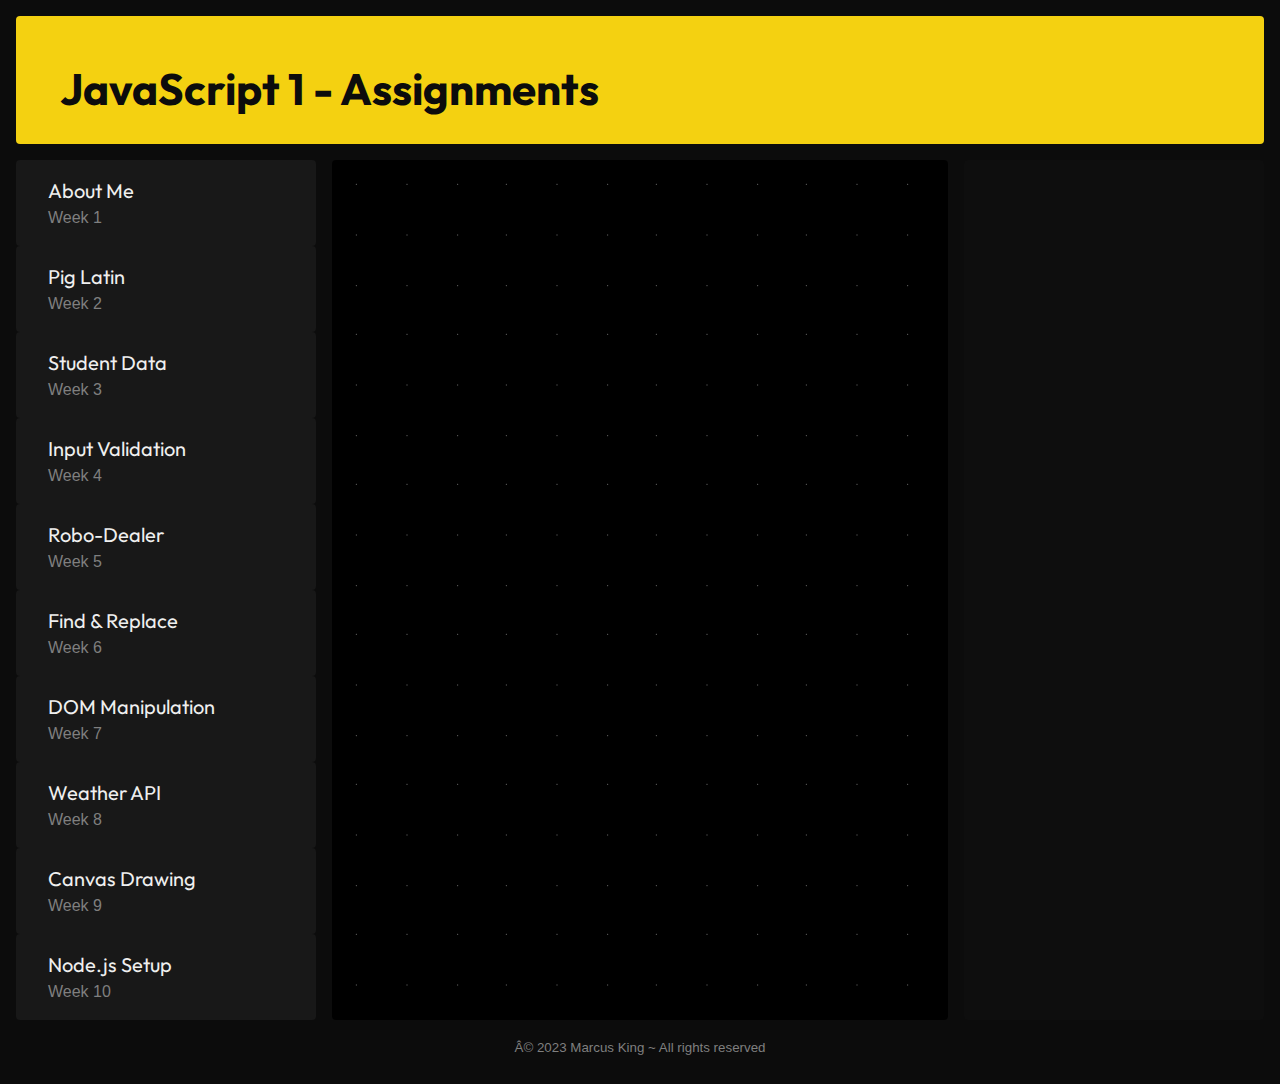
<file: index.html>
<html><head>
<title>JavaScript 1 - Assignments</title>
<meta charset="" utf-8="">
<meta name="viewport" content="width=device_width, initial-scale=1.0">
<meta http-equiv="X-UA-Compatible" content="ie_edge">
<link rel="stylesheet" href="css/style.css">
</head>
<body>
    <h1 class="header">JavaScript 1 - Assignments<a class="icon-js"></a></h1>
        <section id="sidebar">
        <a class="menu-item" onclick="void(target);" href="./wk-01/assignment.html" target="main-iframe">                
                <h5>About Me</h5>
                <p>Week 1</p>
        </a>
        <a class="menu-item" onclick="void(target);" href="./wk-02/assignment.html" target="main-iframe">
                <h5>Pig Latin</h5>
                <p>Week 2</p>
        </a>
        <a class="menu-item" href="./wk-03/assignment.html">
                <h5>Student Data</h5>
                <p>Week 3</p>
        </a>
        <a class="menu-item" href="./wk-04/assignment.html">
                <h5>Input Validation</h5>
                <p>Week 4</p>
        </a>
        <a class="menu-item" href="./wk-05/assignment.html">
                <h5>Robo-Dealer</h5>
                <p>Week 5</p>
        </a>
        <a class="menu-item" href="./wk-06/assignment.html">
                <h5>Find &amp; Replace</h5>
                <p>Week 6</p>
        </a>
        <a class="menu-item" href="./wk-07/assignment.html">
                <h5>DOM Manipulation</h5>
                <p>Week 7</p>
        </a>
        <a class="menu-item" href="./wk-08/assignment.html">
                <h5>Weather API</h5>
                <p>Week 8</p>                
        </a>
        <a class="menu-item" href="./wk-09/assignment.html">
                <h5>Canvas Drawing</h5>
                <p>Week 9</p>                
        </a>
        <a class="menu-item" href="./wk-10/assignment.html">
                <h5>Node.js Setup</h5> 
                <p>Week 10</p>                           
        </a>
    </section>
    <iframe id="main" name="main-iframe"></iframe>
    <iframe id="panel" name="panel-iframe"></iframe>
    <section id="footer">
    <p><small>© 2023 Marcus King ~ All rights reserved</small></p><br><br>
</section>
</file>
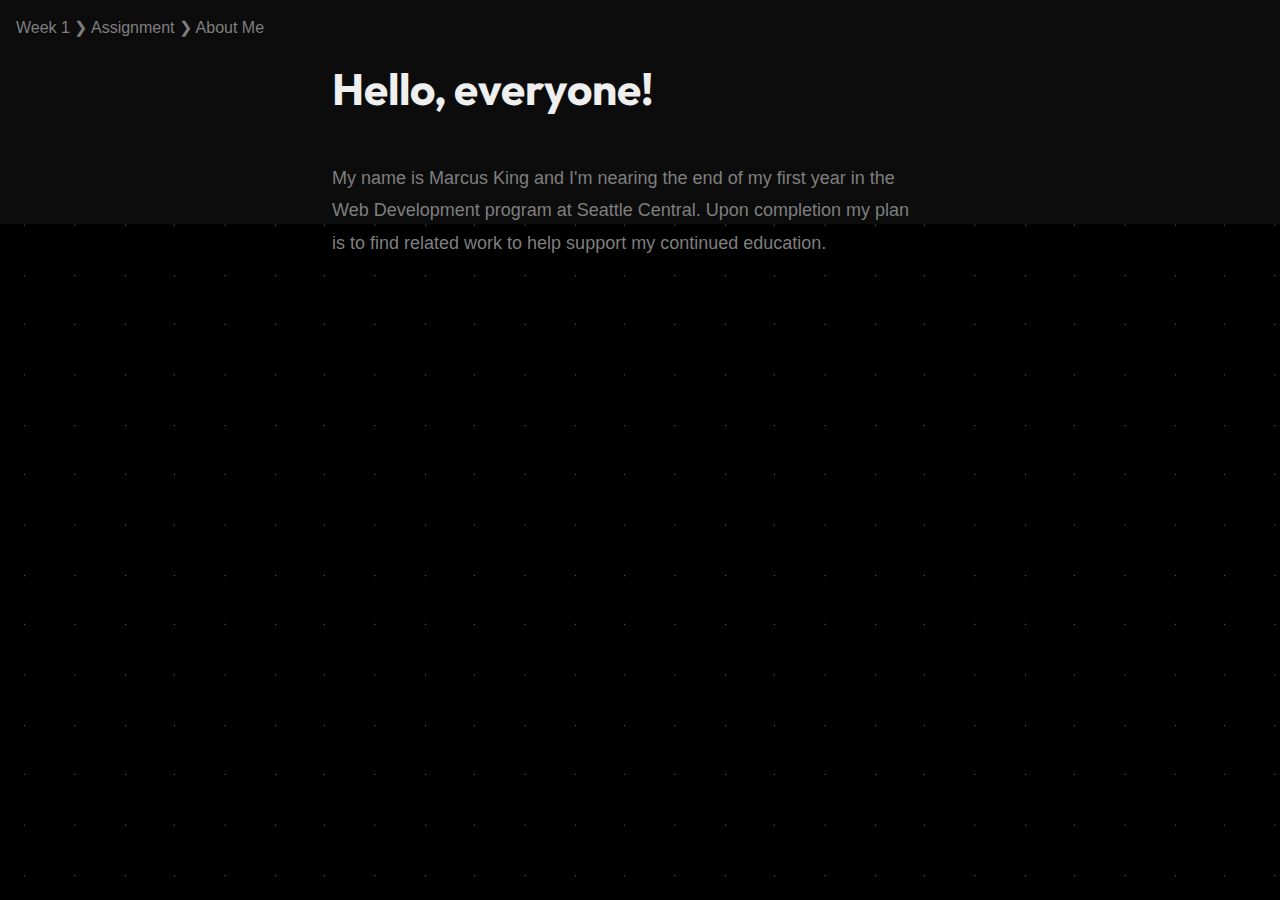
<file: wk-01/assignment.html>
<!DOCTYPE html>
<html lang="en" id="main">
    <head>
        <meta charset="UTF-8">
        <meta name="viewport" content="width=device-width, initial-scale=1.0">
        <meta http-equiv="X-UA-Compatible" content="ie=edge">
        <title>Week 1 &#10095; Assignment &#10095; About Me</title>
        <link rel="stylesheet" href="../css/style.css">
        <script src="./script.js"></script>  
    </head>
    <body>
        <p class="titlebar">Week 1 &#10095; Assignment &#10095; About Me</p>         
          <div class="sheet">
          <h1 style="margin: 40px auto;">Hello, everyone!</h1>
          <p style="margin-bottom:320px;line-height:1.8em;font-size:18px;">My name is <script>document.write(myInfo.firstName + " " + myInfo.lastName);</script> and I'm nearing the end of my <script>document.write(myInfo.yearOfStudy);</script> year in the Web Development program at Seattle Central. Upon completion my plan is <script>document.write(myInfo.goal);</script></p>
          </div>
    </body>
</html>
</file>
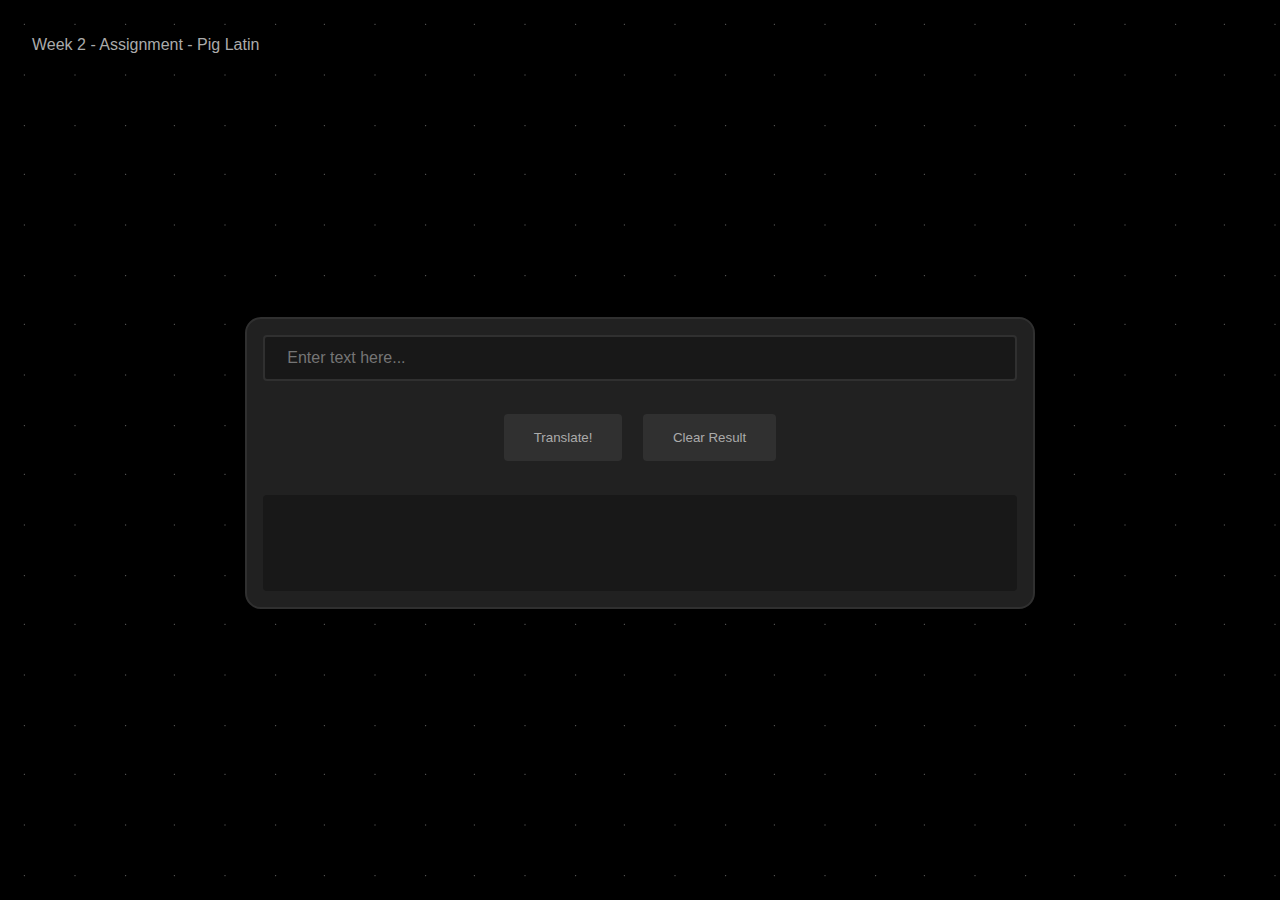
<file: wk-02/assignment.html>
<!DOCTYPE html>
<html lang="en" id="main">
<head>
<title>Week 2 - Assignment - Pig Latin</title>
<meta charset UTF-8 />
<meta name="viewport" content="width=device_width, initial-scale=1.0" />
<meta http-equiv="X-UA-Compatible" content="ie_edge" />
<link rel="stylesheet" href="../css/main.css">
</head>

<body>
    <p class=titlebar">Week 2 - Assignment - Pig Latin</p>
    <div class="dialog">
        <form>
            <input type="text" class="itext" id="inputText" tabindex="1" placeholder=" Enter text here..."></input><br><br>
            <div class="btn-group">
                <input class="button" id="translateButton" type="button" tabindex="2" value="Translate!" onclick="translatePhrase();"></input>
                <input class="button" id="voidButton" type="button" tabindex="3" onclick="document.getElementById('returnField').innerText = ' '" value="Clear Result"></input>
            </div><br>
            <div class="return" id="returnField"> </div>
       </form>
    </div>
<script src="./script.js">
    window.onload = function() {
    document.getElementById("inputText").focus();
</script>
</body>
</html>
</file>
<file: css/style.css>
@import url('https://fonts.googleapis.com/css2?family=Courier+Prime:ital,wght@0,400;0,700;1,400;1,700&family=Outfit:wght@100;400;700;900&display=swap');


* { 
    margin: 0;
    padding: 0;
    box-sizing: border-box;   
}



h1, h2, h3, h4, h5, h6, p, a, a:hover, a:active {
  font-family: "Arial", "Helvetica", sans-serif;
  line-height:1.5em;      
  text-decoration: none;
  cursor: default;
}
h1, h2, h3, h4, h5, h6 {font-family: 'Outfit', sans-serif; color: #efefef; font-weight: 400;}
h1 {font-size: 44px; font-weight: 700;}
h2 {font-size: 36px;}
h3 {font-size: 28px;}
h4 {font-size: 24px;}
h5 {font-size: 20px;}
h6, p {font-size: 16px; font-weight: 400;}
p {color: #7f7f7f;}
a {color: #efefef;}
a:hover {color: #f4d111;}

body {  
  display: grid;
  background-color: #0c0c0c;  
  grid-template-areas: 
    'header header header header header header' 
    'sidebar main main main panel panel' 
    'footer footer footer footer footer footer';
  grid-template-columns: 300px 2fr 1fr;
  grid-template-rows: 128px 1fr 32px;
  grid-gap: 16px;
  padding: 16px;
}
 
.header {
  display: inline-flex;
  flex-direction: row;
  grid-area: header;
  padding: 0.5em 1em;
  justify-content: space-between;  
  color: #0c0c0c;
  background-color: #f4d111;  
  border-radius: 4px;
  align-items: flex-end;
}
#sidebar {
  grid-area: sidebar;
  display: inline-flex;  
  justify-content: space-between;
  flex-direction: column;
}
#sidebar a.menu-item {
    border-radius: 4px;
    background-color: #181818; 
    padding: 1em 2em;
    height: fit-content;
}
#sidebar a.menu-item:hover, sidebar a.menu-item:hover p {
    background-color: #424242;
    color: #efefef;
}
#sidebar a.menu-item:hover h5 {
    color: #f4d111;
}

#main {
  grid-area: main; 
  width: 100%;
  height: 100%;
  background-image: url('../svg/background.svg');
  background-repeat: repeat;
  background-size: 150px;
  border: none;
  border-radius: 4px;
  overflow: auto;
}
#panel {  
  grid-area: panel;
  width: 100%;
  height: 100%;
  background-color: #0e0e0e;
  border: none;
  border-radius: 4px;
  overflow: auto;
}
#footer {
  display: inline-flex;
  grid-area: footer;
  background-color: inherit;
  padding: 32px auto;
  align-content: center;
  justify-content: center;
}

@media (max-width: 600px) {
  
body{
  grid-template-areas: 
  'header header header header header header' 
  'sidebar sidebar sidebar sidebar sidebar sidebar'
  'main main main main main main' 
  'footer footer footer footer footer footer';
}
}
</file>
<file: css/main.css>
@import url('https://fonts.googleapis.com/css2?family=Courier+Prime:ital,wght@0,400;0,700;1,400;1,700&display=swap');

html {
    height: 100%;
    background-color: #0c0c0c;
    background-image: url('../svg/background.svg');
    background-repeat: repeat;
    background-size: 150px;
}
* { 
    margin: 0;
    padding: 0;
    box-sizing: border-box;   
}
body {
    display: flex;
    width: 100%;
    margin: auto;
    flex-direction: column;
    justify-content: center;
    padding: 32px;
    height: 100%;
}

body, h1, h2, h3, h4, h5, h6, a {
    line-height: 1.6em;
    font-size: 16px;
    font-family: "Arial", "Helvetica", sans-serif;
    text-decoration: none;
}
h1, h2, h3, h4, h5, h6 {
    color: #efefef; 
    background-color: inherit;
    font-weight: 700;
}
h1 {color: #efefef; font-size: 36px;}
h2 {color: #efefef; font-size: 32px;}
h3 {font-size: 28px;}
h4 {font-size: 24px;}
h5 {font-size: 20px;}
p {color: #ababab;}

.titlebar {  
  padding: 0.5em 1em;  
  background-color: #424242;
  border-bottom: 1px solid #303030;
}
.sheet  {
  display: block;
  position: relative;
  width: 80%;
  height: 80%;
  margin: 10%;    
  padding: 2em 4em;
  border: 1px solid #424242;
  background-color: #efefef;
  color: #0c0c0c;
  font-family: "Courier Prime", monospace;
}
.dialog {
    width: 65%;
    height: fit-content;      
    margin: auto;    
    padding: 16px;
    border: 2px solid #303030;
    border-radius: 16px;
    background-color: #212121;
    text-align: center;
}
.return {        
    background-color: #181818;
    color: #d4d4d4;
    font-size: 24px;
    font-style: bold;
    padding: 2em;
    border-radius: 4px;
    height: fit-content;
}

.button {
    border: solid 2px rgba(24,24,24,0);
    border-radius: 4px;
    margin: 8px;
    color: #ababab;
    cursor: default;
    background-color: #303030;
    padding: 14px 28px;
}
.button:hover {
    background-color: #424242;
    color: #efefef;
}
.button:active {
    border: solid 2px #181818; 
    background-color:#1e1e1e;
    color: #808080;
}
.itext {
    border: 2px solid #303030;
    width: 100%;
    font-size: 16px;    
    position: relative;
    padding: 12px 18px;        
    border-radius: 4px;
    color: #d4d4d4;
    background-color: #181818;
    display: inline-block;
}      
.button-group {
    display: grid;
    width: 100%;
    position: relative;
    grid-template-rows: 1fr 1fr 1fr 1fr;    
    grid-gap 1em;   
    justify-content: center;    
}
</file>
